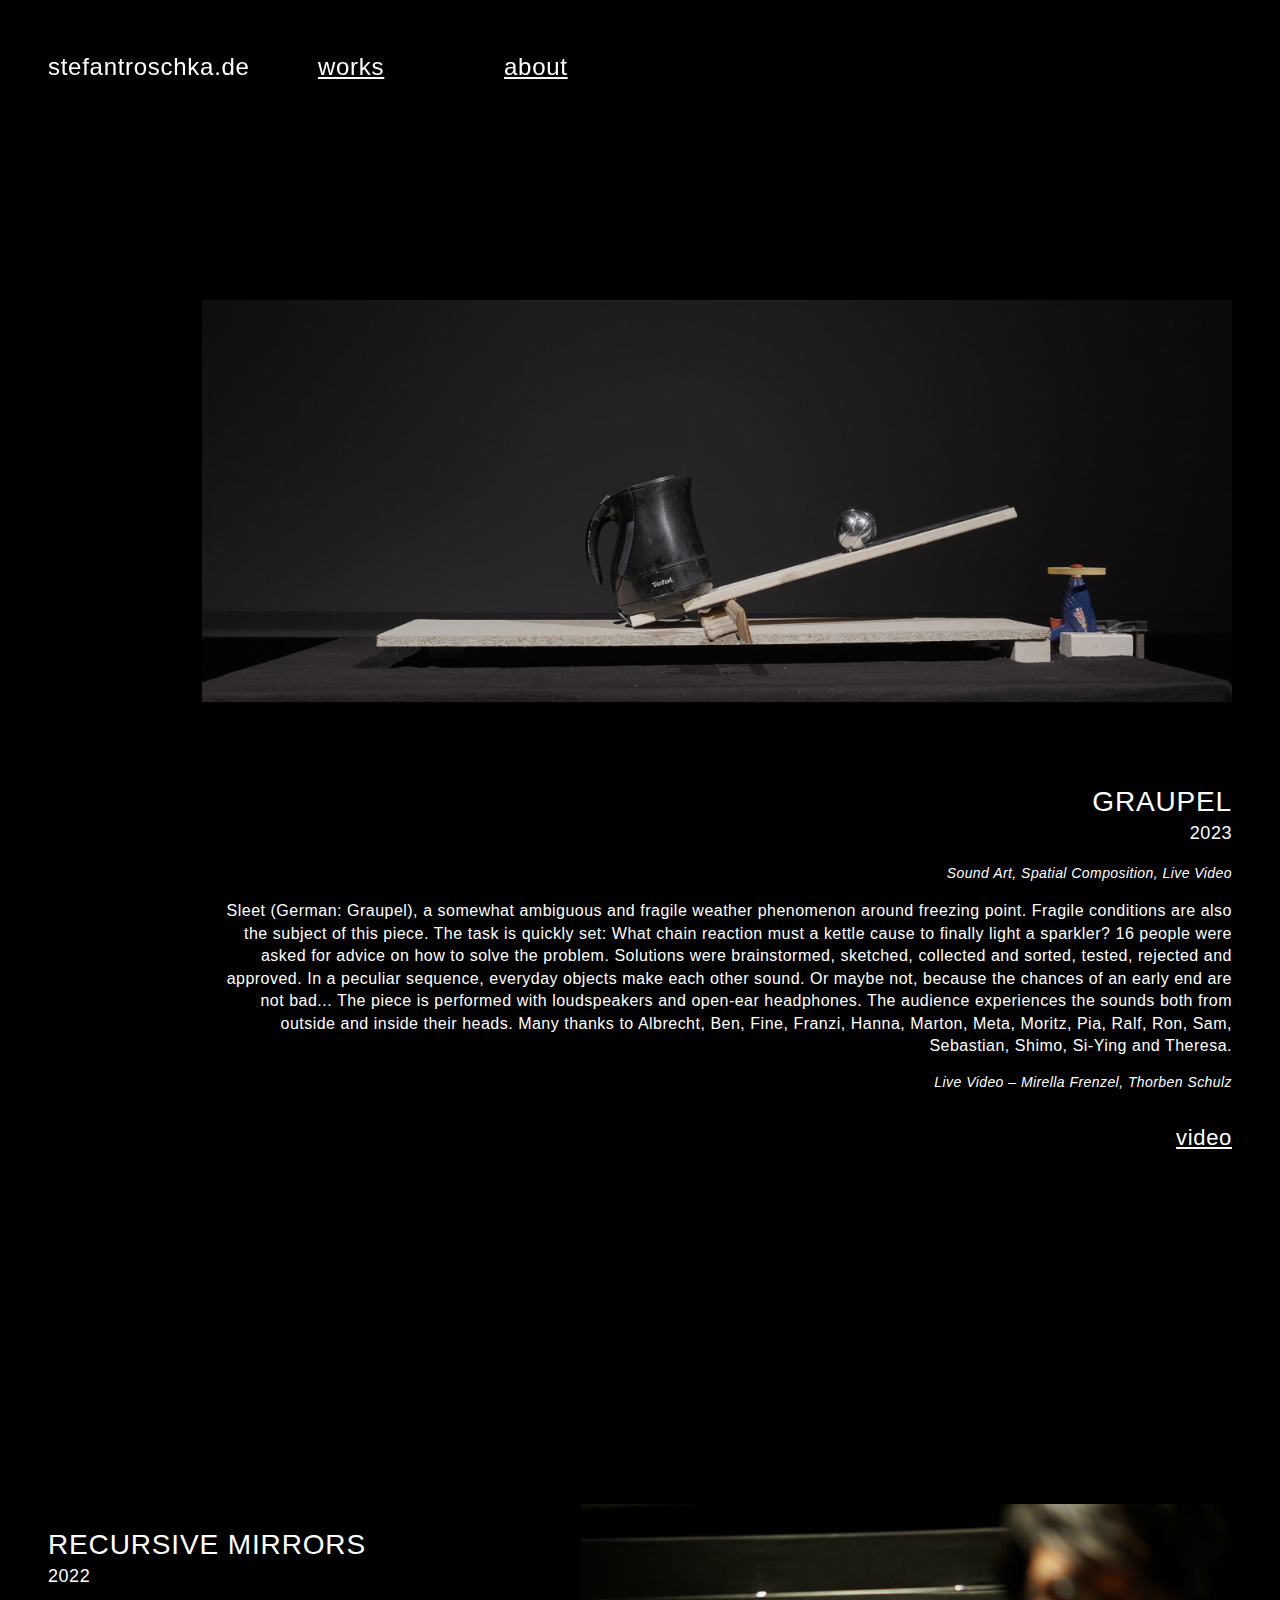
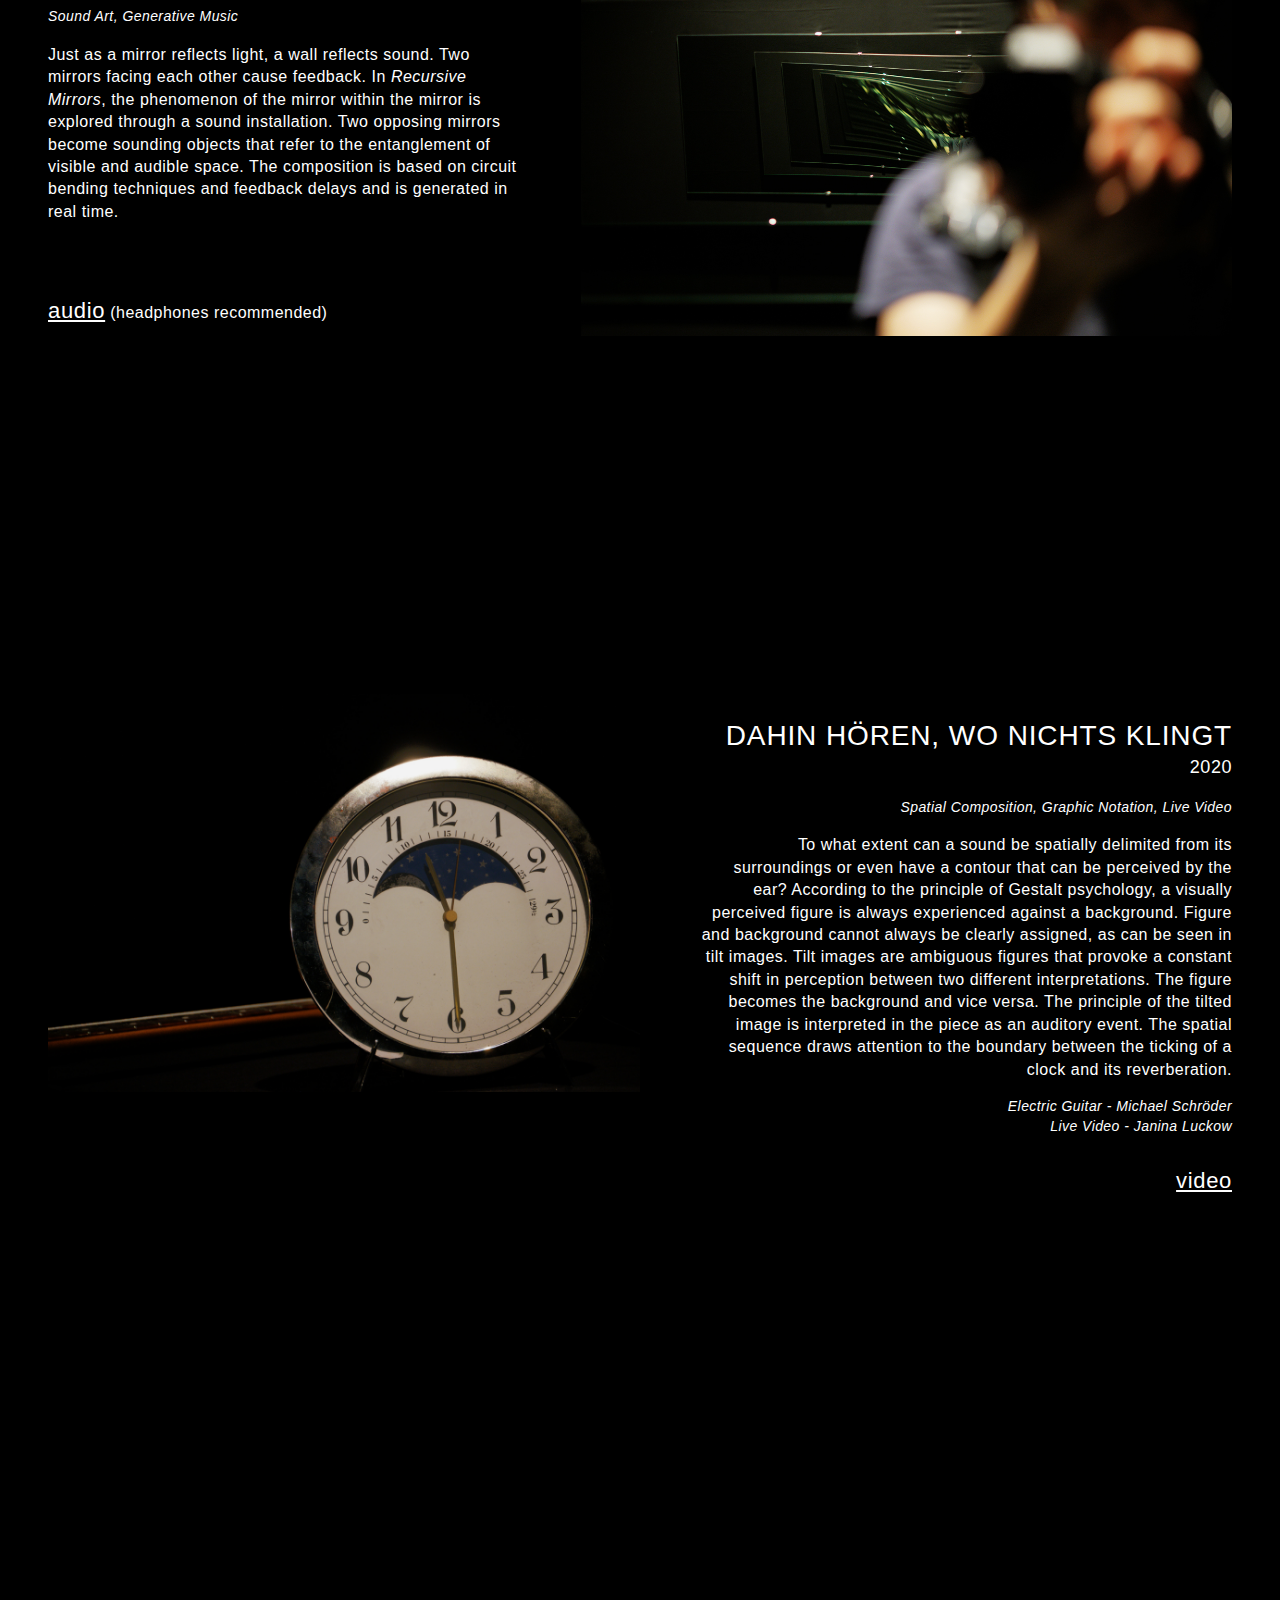
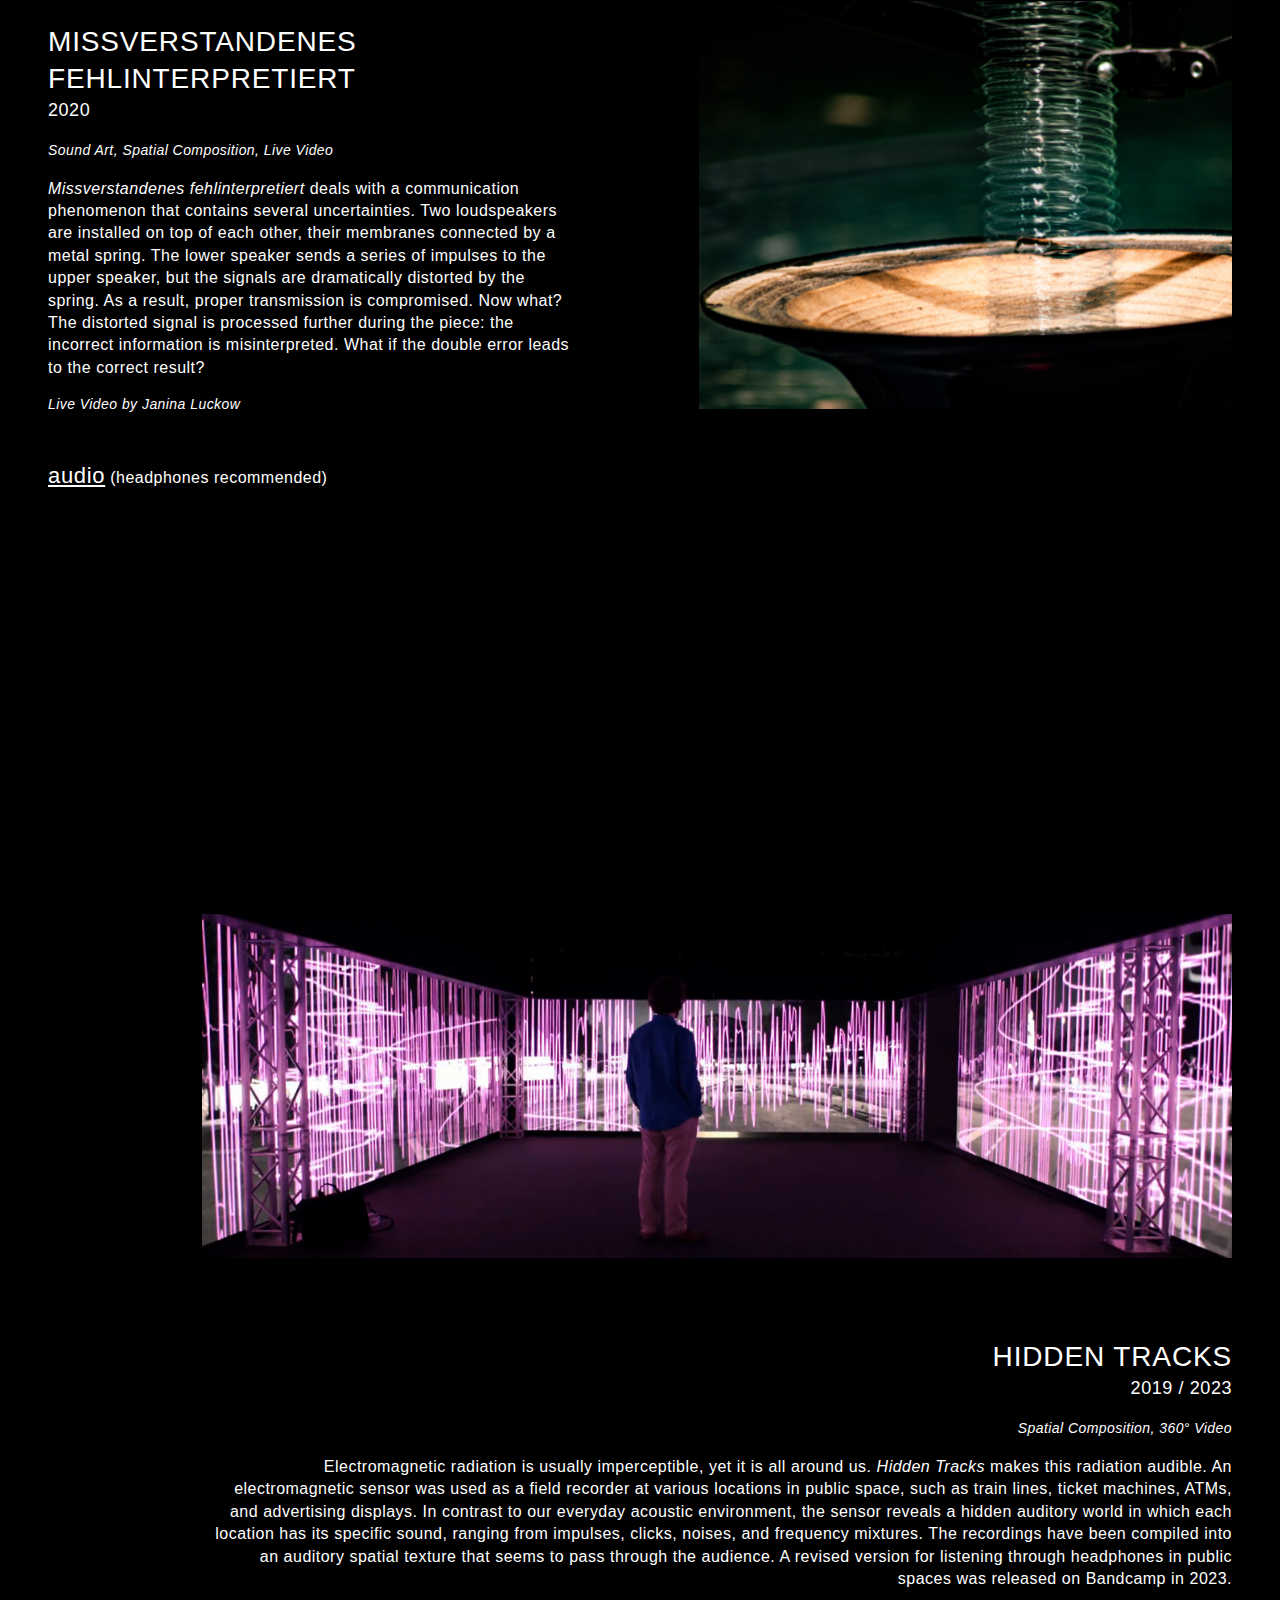
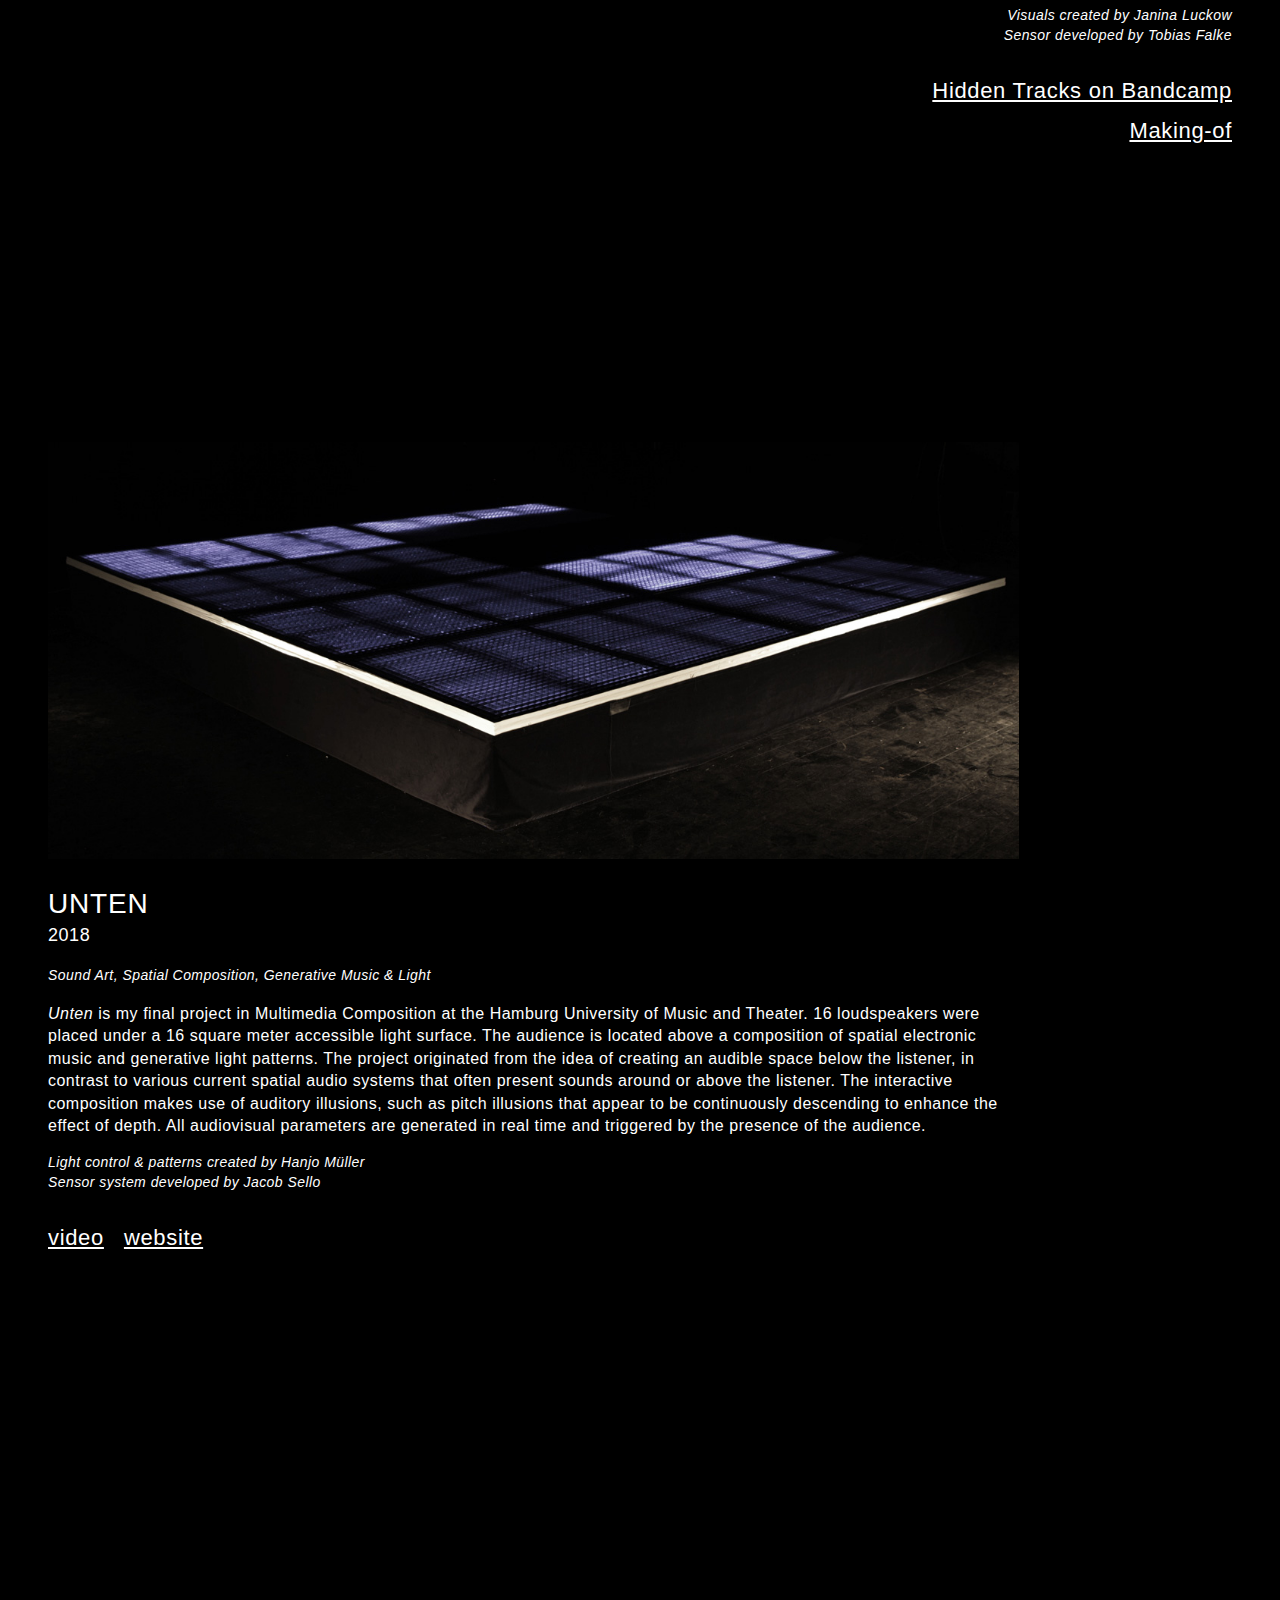
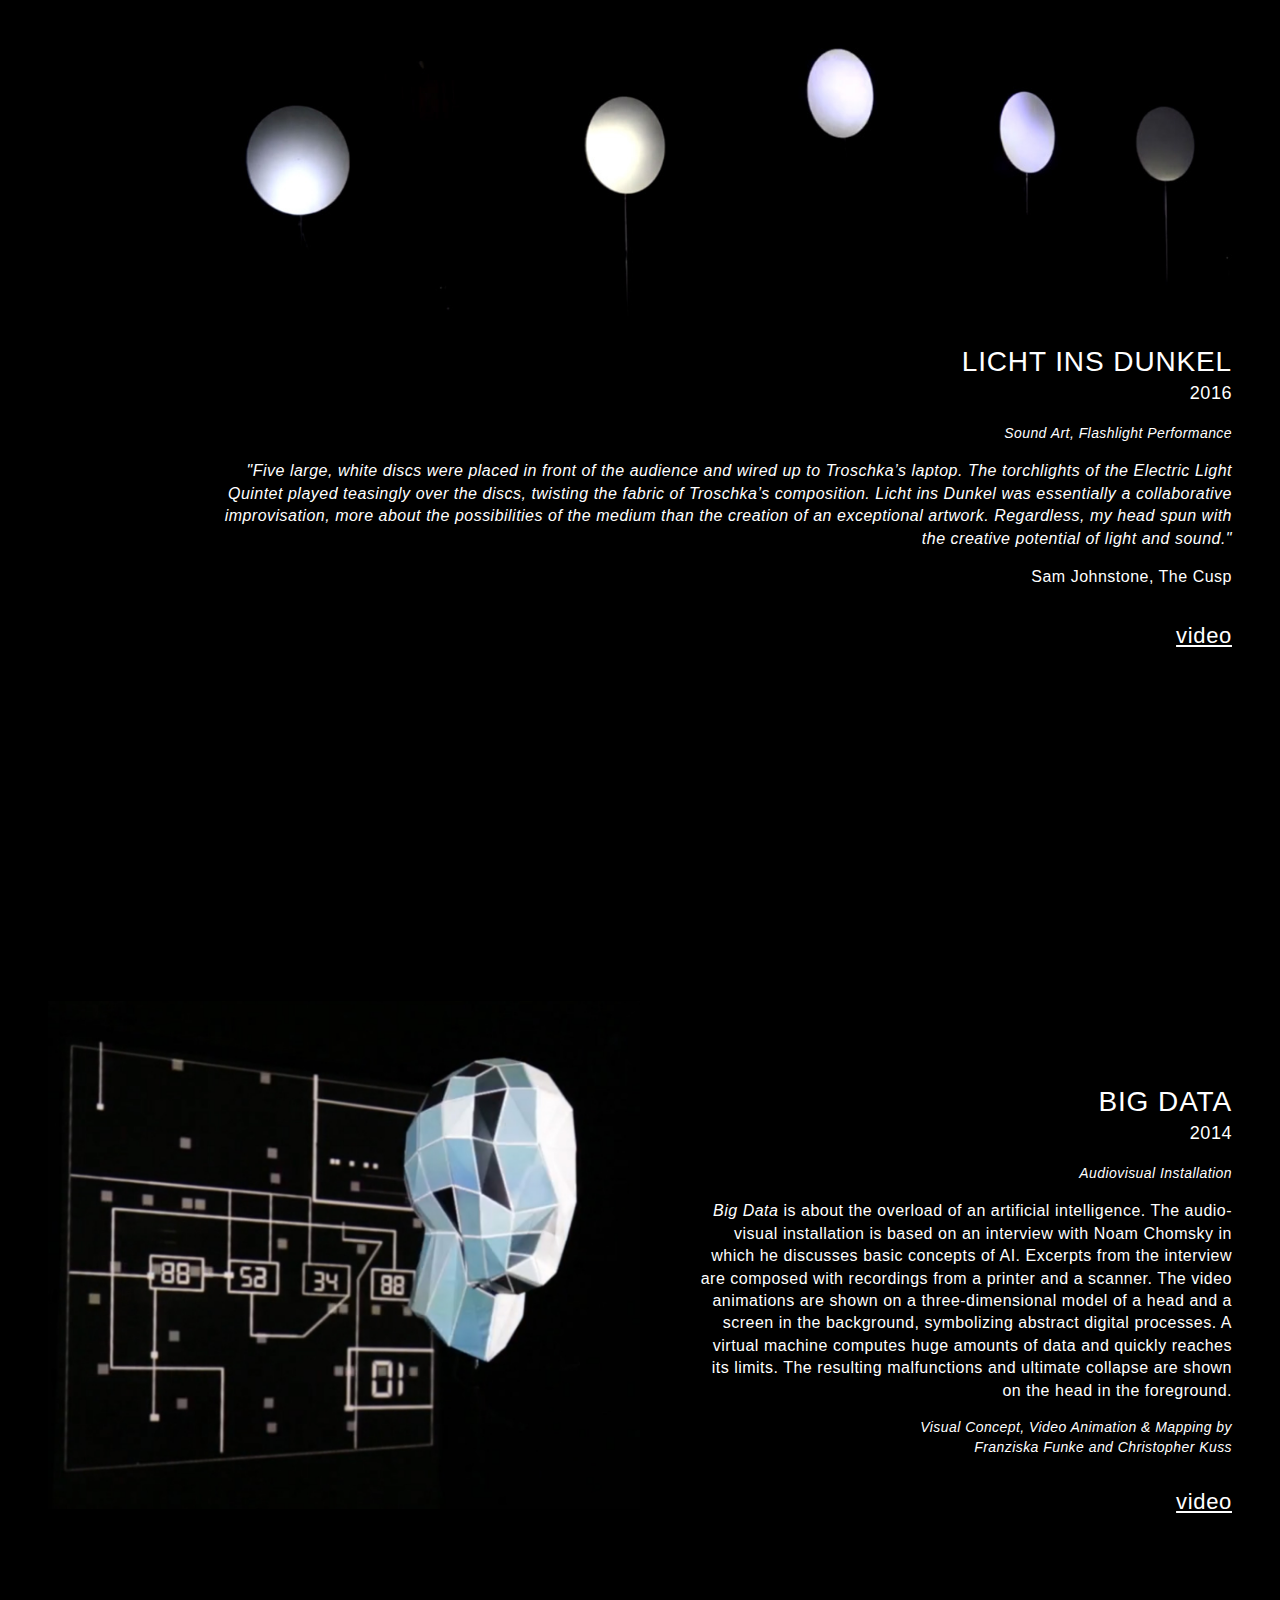
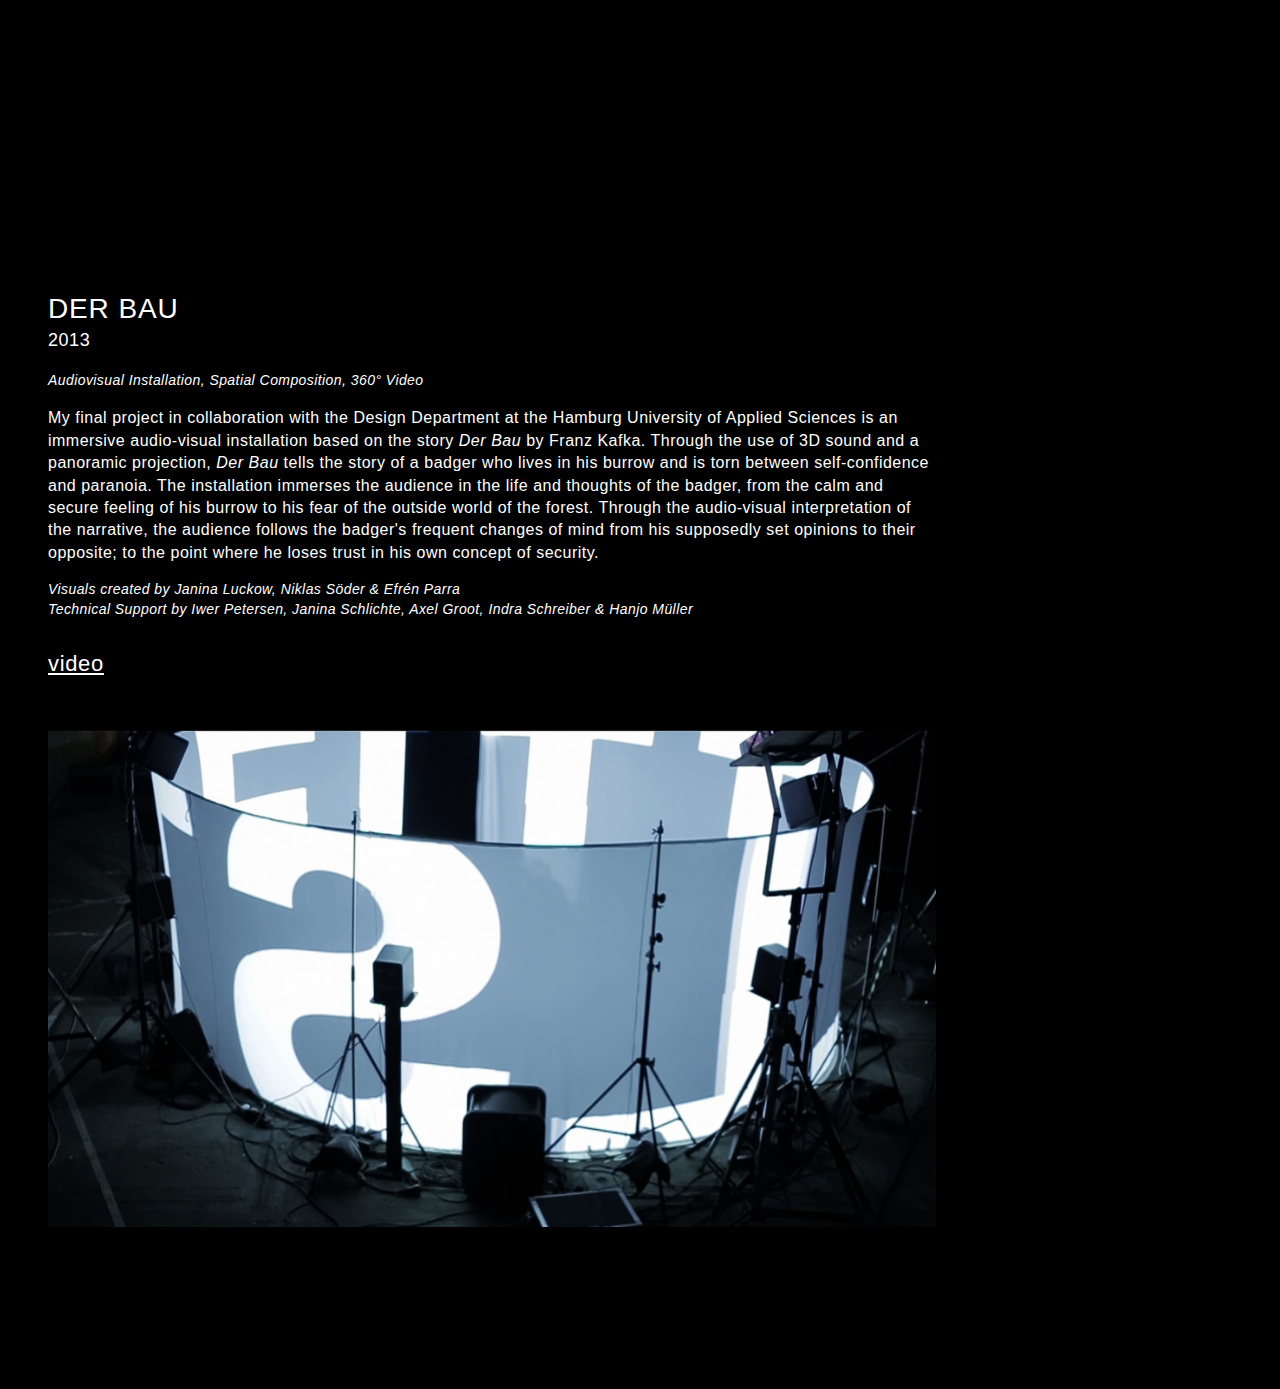
<file: index.html>
<!DOCTYPE HTML>
<html>

<meta name="viewport" content="width=device-width, initial-scale=1.0">

<head>
         <meta charset="UTF-8">
         <title>troschka</title>
         <meta name="stefantroschka" content="Stefan Troschka, Sound Art, Klangkunst, Multimedia Composition">
         <link rel="stylesheet" type="text/css" href="css/style.css" />

<style type="text/css">



</style>


</head>

<body>

<header>

<div id="home"><a href="index.html">stefantroschka.de</a></div>

<div class="navi" id="works">
	<ul>
		<li class="top"><a href="index.html">works</a>
			<ul>
				<li class="sub"><a href="index.html#gr">GRAUPEL</a></li>
				<li class="sub"><a href="index.html#rm">RECURSIVE MIRRORS</a></li>
				<li class="sub"><a href="index.html#vl">DAHIN HÖREN,<br>WO NICHTS KLINGT</a></li>
				<li class="sub"><a href="index.html#mf">MISSVERSTANDENES<br>FEHLINTERPRETIERT</a></li>
				<li class="sub"><a href="index.html#ht">HIDDEN TRACKS</a></li>
				<li class="sub"><a href="index.html#ut">UNTEN</a></li>
				<li class="sub"><a href="index.html#ld">LICHT INS DUNKEL</a></li>
				<li class="sub"><a href="index.html#bd">BIG DATA</a></li>
				<li class="sub"><a href="index.html#db">DER BAU</a></li>
			</ul>
		</li>
	</ul>
</div>

<div class="navi" id="about">
	<ul>
		<li class="top"><a href="about.html">about</a>
			<ul>
				<li class="sub"><a href="about.html#bi">BIO</a></li>
				<li class="sub"><a href="about.html#co">CONTACT</a></li>
			</ul>
		</li>
	</ul>
</div>


<div class="mobile-nav">
		<ul>
			<li id="emoh"><a href="index.html">stefantroschka.de</a></li>
			<li><a href="index.html">works</a></li>
			<li><a href="about.html">about</a></li>
		</ul>
</div>

</header>

<div class="vspace"></div>

<div class="vspace" id="gr"></div>

<div class="container" id="grpl">

	<grid-txt>
		<h2>GRAUPEL</h2>
		<h3>2023</h3>
		<h4>Sound Art, Spatial Composition, Live Video</h4>
		<p>Sleet (German: Graupel), a somewhat ambiguous and fragile weather phenomenon around freezing point. Fragile conditions are also the subject of this piece. The task is quickly set: What chain reaction must a kettle cause to finally light a sparkler? 16 people were asked for advice on how to solve the problem. Solutions were brainstormed, sketched, collected and sorted, tested, rejected and approved. In a peculiar sequence, everyday objects make each other sound. Or maybe not, because the chances of an early end are not bad... The piece is performed with loudspeakers and open-ear headphones. The audience experiences the sounds both from outside and inside their heads. Many thanks to Albrecht, Ben, Fine, Franzi, Hanna, Marton, Meta, Moritz, Pia, Ralf, Ron, Sam, Sebastian, Shimo, Si-Ying and Theresa.</p>
		<p id="credits">Live Video – Mirella Frenzel, Thorben Schulz</p>
	</grid-txt>

	<grid-lnk>
		<a href="#vid6" id="avlink">video</a>
		<a href="#_" class="lightbox" id="vid6">
  			<div class="modal-video"><iframe src="https://player.vimeo.com/video/907834752?color=fffb00&byline=0&portrait=0"frameborder="0" allowfullscreen=""></iframe></div>
		</a>
	</grid-lnk>

	<grid-spc></grid-spc>

	<grid-img>
		<picture>
			<source srcset="graphics/grpl-720x405.jpg" media="(max-width: 720px)">
			<source srcset="graphics/grpl-1280x500.jpg" media="(max-width: 1280px)">
			<img src="graphics/grpl-1280x500.jpg" alt="kettle and boule ball on a seesaw">
		</picture>
	</grid-img>
	
</div>

<div class="vspace"></div>

<div class="vspace" id="rm"></div>

<div class="vspace-2"></div>

<div class="container" id="remi">

	<grid-txt>
		<h2>RECURSIVE MIRRORS</h2>
		<h3>2022</h3>
		<h4>Sound Art, Generative Music</h4>
		<p>Just as a mirror reflects light, a wall reflects sound. Two mirrors facing each other cause feedback. In <span id="quote">Recursive Mirrors</span>, the phenomenon of the mirror within the mirror is explored through a sound installation. Two opposing mirrors become sounding objects that refer to the entanglement of visible and audible space. The composition is based on circuit bending techniques and feedback delays and is generated in real time.</p>
	</grid-txt>


	<grid-lnk>
		<p><a href="#aud3" id="avlink">audio</a> (headphones recommended)</p>
		<a href="#_" class="lightbox" id="aud3">
  			<div class="modal-audio"><iframe scrolling="no" src="https://w.soundcloud.com/player/?url=https%3A//api.soundcloud.com/tracks/1733540832%3Fsecret_token%3Ds-KrFZa&amp;color=000&amp;inverse=true&amp;auto_play=false&amp;show_user=true&amp;visual=false"></iframe></div>
		</a>
	</grid-lnk>

	<grid-spc></grid-spc>

	<grid-img>
		<picture>
			<source srcset="graphics/remi-720x478.jpg" media="(max-width: 720px)">
			<source srcset="graphics/remi-1280x850.jpg" media="(max-width: 1280px)">
			<img src="graphics/remi-1280x850.jpg" alt="two mirrors facing each other">
		</picture>
	</grid-img>
	
</div>
	
<div class="vspace"></div>

<div class="vspace" id="vl"></div>

<div class="container" id="vllt">

	<grid-txt>
		<h2>DAHIN HÖREN, WO NICHTS KLINGT</h2>
		<h3>2020</h3>
		<h4>Spatial Composition, Graphic Notation, Live Video</h4>
		<p>To what extent can a sound be spatially delimited from its surroundings or even have a contour that can be perceived by the ear? According to the principle of Gestalt psychology, a visually perceived figure is always experienced against a background. Figure and background cannot always be clearly assigned, as can be seen in tilt images. Tilt images are ambiguous figures that provoke a constant shift in perception between two different interpretations. The figure becomes the background and vice versa. The principle of the tilted image is interpreted in the piece as an auditory event. The spatial sequence draws attention to the boundary between the ticking of a clock and its reverberation.</p>
		<p id="credits">Electric Guitar - Michael Schröder<br>Live Video - Janina Luckow</p>
	</grid-txt>

	<grid-lnk>
		<a href="#vid5" id="avlink">video</a>
		<a href="#_" class="lightbox" id="vid5">
  			<div class="modal-video"><iframe src="https://player.vimeo.com/video/501759845?color=fffb00&byline=0&portrait=0"frameborder="0" allowfullscreen=""></iframe></div>
		</a>
	</grid-lnk>

	<grid-spc></grid-spc>

	<grid-img>
		<picture>
			<source srcset="graphics/vllt-720x484.jpg" media="(max-width: 720px)">
			<source srcset="graphics/vllt-1280x860.jpg" media="(max-width: 1280px)">
			<img src="graphics/vllt-1280x860.jpg" alt="clock and guitar on stage">
		</picture>
	</grid-img>
	
</div>


<div class="vspace"></div>

<div class="vspace" id="mf"></div>

<div class="vspace-2"></div>

<div class="container" id="miss">

	<grid-txt>
		<h2>MISSVERSTANDENES FEHLINTERPRETIERT</h2>
		<h3>2020</h3>
		<h4>Sound Art, Spatial Composition, Live Video</h4>
		<p><span id="quote">Missverstandenes fehlinterpretiert</span> deals with a communication phenomenon that contains several uncertainties. Two loudspeakers are installed on top of each other, their membranes connected by a metal spring. The lower speaker sends a series of impulses to the upper speaker, but the signals are dramatically distorted by the spring. As a result, proper transmission is compromised. Now what? The distorted signal is processed further during the piece: the incorrect information is misinterpreted. What if the double error leads to the correct result?</p>
		<p id="credits">Live Video by Janina Luckow</p>
	</grid-txt>


	<grid-lnk>
		<p><a href="#aud2" id="avlink">audio</a> (headphones recommended)</p>
		<a href="#_" class="lightbox" id="aud2">
  			<div class="modal-audio"><iframe scrolling="no" src="https://w.soundcloud.com/player/?url=https%3A//api.soundcloud.com/tracks/794681437%3Fsecret_token%3Ds-KrFZa&amp;color=000&amp;inverse=true&amp;auto_play=false&amp;show_user=true&amp;visual=false"></iframe></div>
		</a>
	</grid-lnk>

	<grid-spc></grid-spc>

	<grid-img>
		<picture>
			<source srcset="graphics/miss-720x480.jpg" media="(max-width: 720px)">
			<source srcset="graphics/miss-1280x980.jpg" media="(max-width: 1280px)">
			<img src="graphics/miss-1280x980.jpg" alt="speaker with spring">
		</picture>
	</grid-img>
	
</div>


<div class="vspace"></div>

<div class="vspace" id="ht"></div>

<div class="vspace-2"></div>

<div class="container" id="hidd">

	<grid-txt>
		<h2>HIDDEN TRACKS</h2>
		<h3>2019 / 2023</h3>
		<h4>Spatial Composition, 360&deg; Video</h4>
		<p>Electromagnetic radiation is usually imperceptible, yet it is all around us. <span id="quote">Hidden Tracks</span> makes this radiation audible. An electromagnetic sensor was used as a field recorder at various locations in public space, such as train lines, ticket machines, ATMs, and advertising displays. In contrast to our everyday acoustic environment, the sensor reveals a hidden auditory world in which each location has its specific sound, ranging from impulses, clicks, noises, and frequency mixtures. The recordings have been compiled into an auditory spatial texture that seems to pass through the audience. A revised version for listening through headphones in public spaces was released on Bandcamp in 2023.</p>
		<p id="credits">Visuals created by Janina Luckow<br>Sensor developed by Tobias Falke</p>
	</grid-txt>

	<grid-lnk>
		<a href="https://scattre.bandcamp.com/album/hidden-tracks" target="blank" id="avlink">Hidden Tracks on Bandcamp</a>
		<br><br>
		<a href="#vid7" id="avlink">Making-of</a>
		<a href="#_" class="lightbox" id="vid7">
  			<div class="modal-video"><iframe src="https://player.vimeo.com/video/768902614?color=fffb00&byline=0&portrait=0"frameborder="0" allowfullscreen=""></iframe></div>
		</a>
	</grid-lnk>

	<grid-spc></grid-spc>

	<grid-img>
		<picture>
			<source srcset="graphics/hidd-720x240.jpg" media="(max-width: 720px)">
			<source srcset="graphics/hidd-1280x427.jpg" media="(max-width: 1280px)">
			<img src="graphics/hidd-1280x427.jpg" alt="person surrounded by videowalls">
		</picture>
	</grid-img>
	

</div>

<div class="vspace"></div>

<div class="vspace" id="ut"></div>

<div class="container" id="untn">

	<grid-txt>
		<h2>UNTEN</h2>
		<h3>2018</h3>
		<h4>Sound Art, Spatial Composition, Generative Music  &amp; Light</h4>
		<p><span id="quote">Unten</span> is my final project in Multimedia Composition at the Hamburg University of Music and Theater. 16 loudspeakers were placed under a 16 square meter accessible light surface. The audience is located above a composition of spatial electronic music and generative light patterns. The project originated from the idea of creating an audible space below the listener, in contrast to various current spatial audio systems that often present sounds around or above the listener. The interactive composition makes use of auditory illusions, such as pitch illusions that appear to be continuously descending to enhance the effect of depth. All audiovisual parameters are generated in real time and triggered by the presence of the audience.</p>
		<p id="credits">Light control &amp; patterns created by Hanjo Müller<br>Sensor system developed by Jacob Sello</p>
	</grid-txt>

	<grid-lnk>
		<a href="#vid4" id="avlink">video</a>
		<a href="#_" class="lightbox" id="vid4">
  			<div class="modal-video"><iframe src="https://player.vimeo.com/video/272771119?color=fffb00&byline=0&portrait=0"frameborder="0" allowfullscreen=""></iframe></div>
		</a> &nbsp;&nbsp;&nbsp;
		<a href="https://unten.github.io" target="blank" id="avlink">website</a>
	</grid-lnk>

	<grid-spc></grid-spc>

	<grid-img>
		<picture>
			<source srcset="graphics/untn-720x360.jpg" media="(max-width: 720px)">
			<source srcset="graphics/untn-1280x550.jpg" media="(max-width: 1280px)">
			<img src="graphics/untn-1280x550.jpg" alt="floor with led patterns">
		</picture>
	</grid-img>
	
</div>


<div class="vspace"></div>

<div class="vspace" id="ld"></div>

<div class="container" id="licht">

	<grid-txt>
		<h2>LICHT INS DUNKEL</h2>
		<h3>2016</h3>
		<h4>Sound Art, Flashlight Performance</h4>
		<p id="quote">"Five large, white discs were placed in front of the audience and wired up to Troschka’s laptop. The torchlights of the Electric Light Quintet played teasingly over the discs, twisting the fabric of Troschka’s composition. Licht ins Dunkel was essentially a collaborative improvisation, more about the possibilities of the medium than the creation of an exceptional artwork. Regardless, my head spun with the creative potential of light and sound."</p><p>Sam Johnstone, The Cusp</p>
	</grid-txt>

	<grid-lnk>	
	<a href="#vid3" id="avlink">video</a>
	<a href="#_" class="lightbox" id="vid3">
  		<div class="modal-video"><iframe src="https://player.vimeo.com/video/157288994?color=fffb00&byline=0&portrait=0"frameborder="0" allowfullscreen=""></iframe></div>
	</a>
	</grid-lnk>

	<grid-spc></grid-spc>

	<grid-img>
		<picture>
			<source srcset="graphics/licht-720x320.jpg" media="(max-width: 720px)">
			<source srcset="graphics/licht-1280x390.jpg" media="(max-width: 1280px)">
			<img src="graphics/licht-1280x390.jpg" alt="5 white discs in darkness">
		</picture>
	</grid-img>
	
</div>


<div class="vspace"></div>

<div class="vspace" id="bd"></div>

<div class="container" id="bigd">

	<grid-txt>
		<h2>BIG DATA</h2>
		<h3>2014</h3>
		<h4>Audiovisual Installation</h4>
		<p><span id="quote">Big Data</span> is about the overload of an artificial intelligence. The audio-visual installation is based on an interview with Noam Chomsky in which he discusses basic concepts of AI. Excerpts from the interview are composed with recordings from a printer and a scanner. The video animations are shown on a three-dimensional model of a head and a screen in the background, symbolizing abstract digital processes. A virtual machine computes huge amounts of data and quickly reaches its limits. The resulting malfunctions and ultimate collapse are shown on the head in the foreground.</p>
		<p id="credits">Visual Concept, Video Animation &amp; Mapping by<br>Franziska Funke and Christopher Kuss</p>
	</grid-txt>

	<grid-lnk>
		<a href="#vid2" id="avlink">video</a>
		<a href="#_" class="lightbox" id="vid2">
  			<div class="modal-video"><iframe src="https://player.vimeo.com/video/116052793?color=fffb00&byline=0&portrait=0"frameborder="0" allowfullscreen=""></iframe></div>
		</a>		
	</grid-lnk>

	<grid-spc></grid-spc>

	<grid-img>
		<picture>
			<source srcset="graphics/bigd-720x590.jpg" media="(max-width: 720px)">
			<source srcset="graphics/bigd-1280x1100.jpg" media="(max-width: 1280px)">
			<img src="graphics/bigd-1280x1100.jpg" alt="projected head in front of a screen">
		</picture>
	</grid-img>
	
</div>

<div class="vspace"></div>

<div class="vspace" id="db"></div>

<div class="container" id="dbau">

	<grid-txt>
		<h2>DER BAU</h2>
		<h3>2013</h3>
		<h4>Audiovisual Installation, Spatial Composition, 360&deg; Video</h4>
		<p>My final project in collaboration with the Design Department at the Hamburg University of Applied Sciences is an immersive audio-visual installation based on the story <span id="quote">Der Bau</span> by Franz Kafka. Through the use of 3D sound and a panoramic projection, <span id="quote">Der Bau</span> tells the story of a badger who lives in his burrow and is torn between self-confidence and paranoia. The installation immerses the audience in the life and thoughts of the badger, from the calm and secure feeling of his burrow to his fear of the outside world of the forest. Through the audio-visual interpretation of the narrative, the audience follows the badger's frequent changes of mind from his supposedly set opinions to their opposite; to the point where he loses trust in his own concept of security.</p>
		<p id="credits">Visuals created by Janina Luckow, Niklas Söder &amp; Efrén Parra<br>Technical Support by Iwer Petersen, Janina Schlichte, Axel Groot, Indra Schreiber &amp; Hanjo Müller</p>
	</grid-txt>

	<grid-lnk>
		<a href="#vid1" id="avlink">video</a>
		<a href="#_" class="lightbox" id="vid1">
  			<div class="modal-video"><iframe src="https://player.vimeo.com/video/83485528?color=fffb00&byline=0&portrait=0" frameborder="0" allowfullscreen=""></iframe></div>
		</a>
	</grid-lnk>

	<grid-spc></grid-spc>

	<grid-img>
		<picture>
			<source srcset="graphics/dbau-720x400.jpg" media="(max-width: 720px)">
			<source srcset="graphics/dbau-1280x574.jpg" media="(max-width: 1280px)">
			<img src="graphics/dbau-1280x574.jpg" alt="panoramic projection with spatial audio system">
		</picture>
	</grid-img>
	
</div>

<div class="vspace"></div>


</body>

</html>
</file>
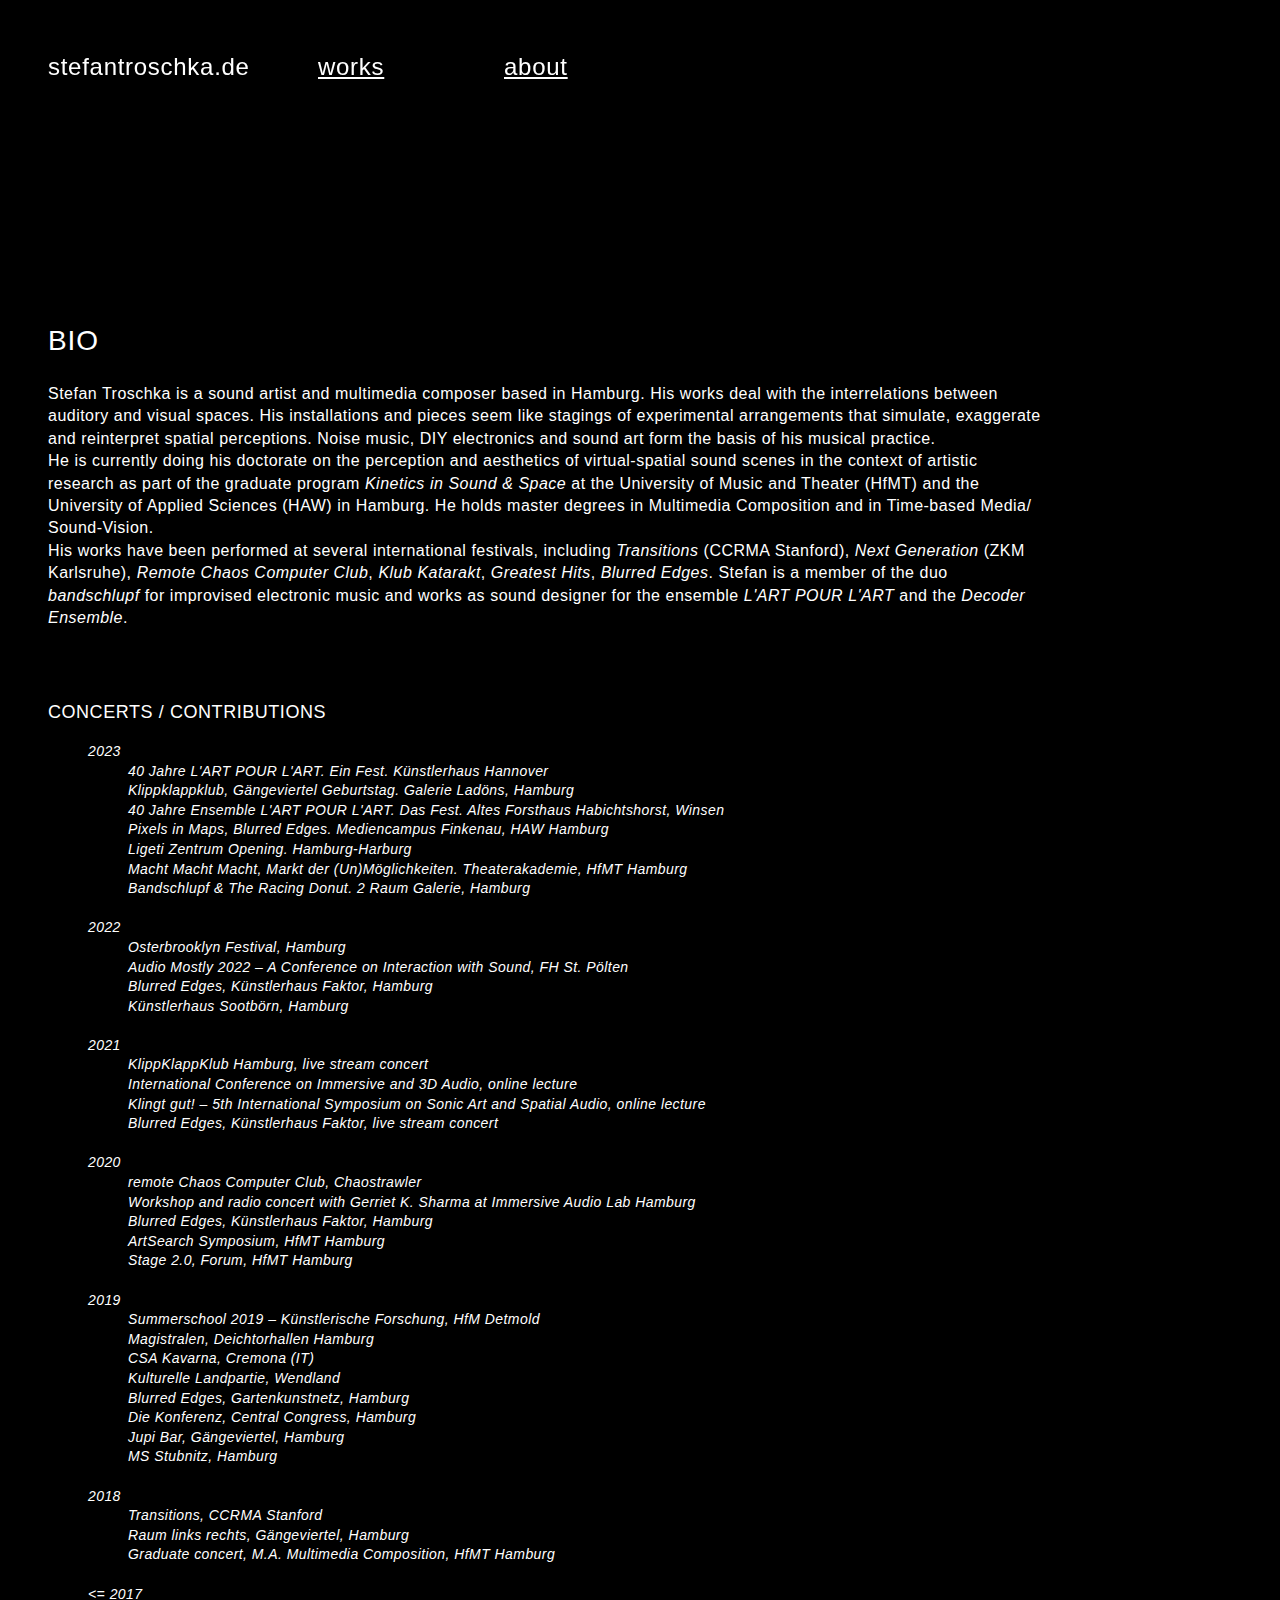
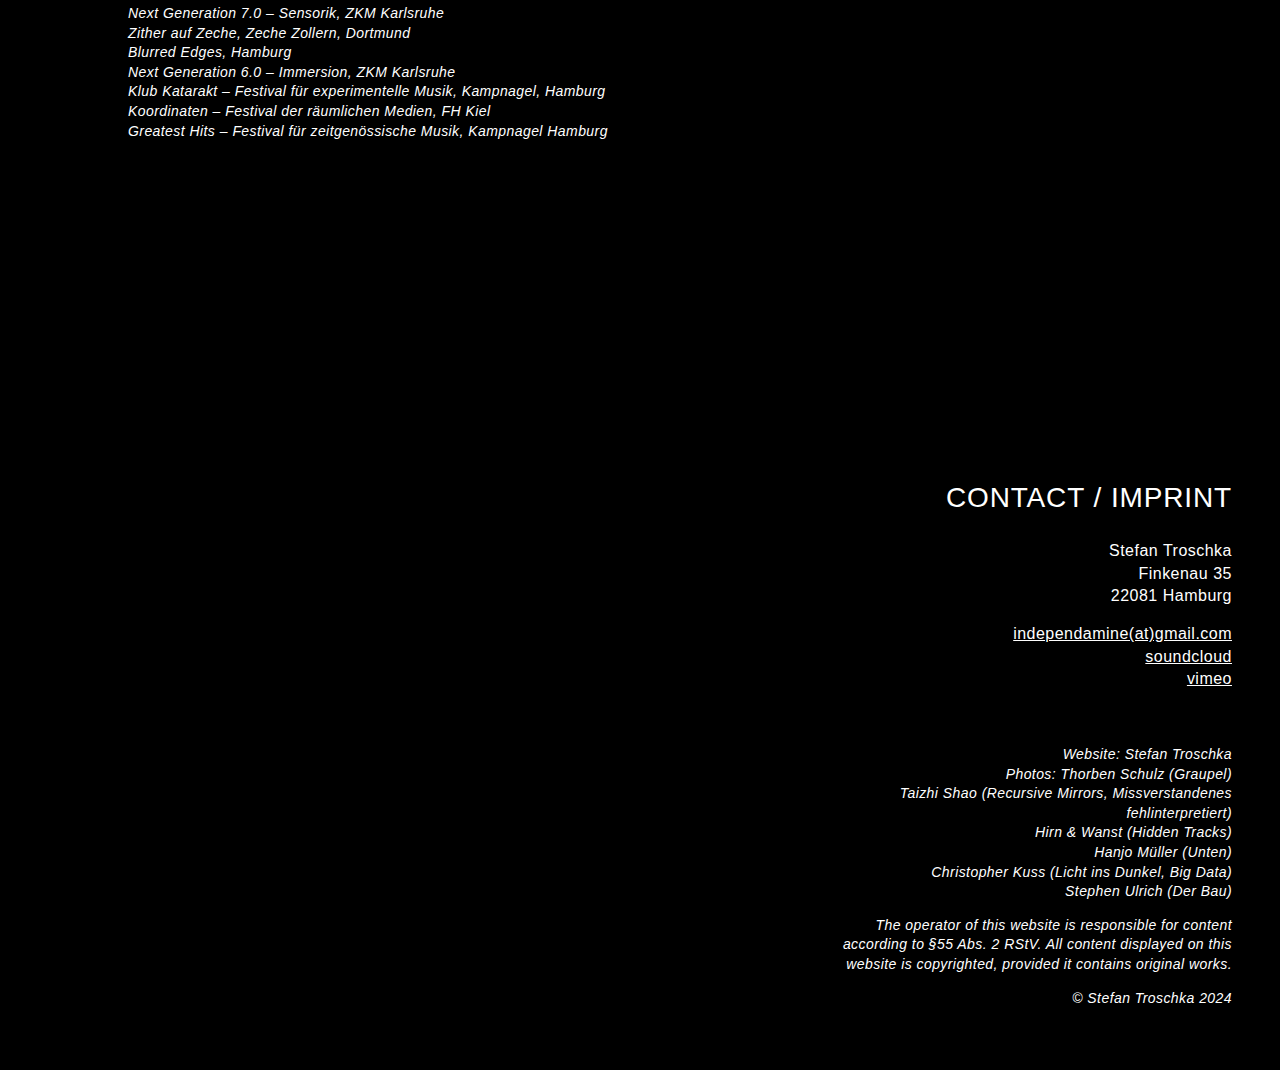
<file: about.html>
<!DOCTYPE HTML>
<html>

<meta name="viewport" content="width=device-width, initial-scale=1.0">

<head>
         <meta charset="UTF-8">
         <title>troschka</title>
         <meta name="stefantroschka" content="Stefan Troschka, Sound Art, Klangkunst, Multimedia Composition">
         <link rel="stylesheet" type="text/css" href="css/style.css" />

</head>

<body>

<header>

<div id="home"><a href="index.html">stefantroschka.de</a></div>

<div class="navi" id="works">
	<ul>
		<li class="top"><a href="index.html">works</a>
			<ul>
				<li class="sub"><a href="index.html#gr">GRAUPEL</a></li>
				<li class="sub"><a href="index.html#rm">RECURSIVE MIRRORS</a></li>
				<li class="sub"><a href="index.html#vl">DAHIN HÖREN,<br>WO NICHTS KLINGT</a></li>
				<li class="sub"><a href="index.html#mf">MISSVERSTANDENES<br>FEHLINTERPRETIERT</a></li>
				<li class="sub"><a href="index.html#ht">HIDDEN TRACKS</a></li>
				<li class="sub"><a href="index.html#ut">UNTEN</a></li>
				<li class="sub"><a href="index.html#ld">LICHT INS DUNKEL</a></li>
				<li class="sub"><a href="index.html#bd">BIG DATA</a></li>
				<li class="sub"><a href="index.html#db">DER BAU</a></li>
			</ul>
		</li>
	</ul>
</div>

<div class="navi" id="about">
	<ul>
		<li class="top"><a href="about.html">about</a>
			<ul>
				<li class="sub"><a href="about.html#bi">BIO</a></li>
				<li class="sub"><a href="about.html#co">CONTACT</a></li>
			</ul>
		</li>
	</ul>
</div>


<div class="mobile-nav">
		<ul>
			<li id="emoh"><a href="index.html">stefantroschka.de</a></li>
			<li><a href="index.html">works</a></li>
			<li><a href="about.html">about</a></li>
		</ul>
</div>

</header>


<div class="vspace"></div>

<div class="vspace" id="bi"></div>

<div class="container" id="bio">

	<grid-txt>
		<h2>BIO</h2>
		<p>Stefan Troschka is a sound artist and multimedia composer based in Hamburg. His works deal with the interrelations between auditory and visual spaces. His installations and pieces seem like stagings of experimental arrangements that simulate, exaggerate and reinterpret spatial perceptions. Noise music, DIY electronics and sound art form the basis of his musical practice.<br>He is currently doing his doctorate on the perception and aesthetics of virtual-spatial sound scenes in the context of artistic research as part of the graduate program <i>Kinetics in Sound &amp; Space</i> at the University of Music and Theater (HfMT) and the University of Applied Sciences (HAW) in Hamburg. He holds master degrees in Multimedia Composition and in Time-based Media/ Sound-Vision.<br>His works have been performed at several international festivals, including <i>Transitions</i> (CCRMA Stanford), <i>Next Generation</i> (ZKM Karlsruhe), <i>Remote Chaos Computer Club</i>, <i>Klub Katarakt</i>, <i>Greatest Hits</i>, <i>Blurred Edges</i>. Stefan is a member of the duo <i>bandschlupf</i> for improvised electronic music and works as sound designer for the ensemble <i>L'ART POUR L'ART</i> and the <i>Decoder Ensemble</i>. </p>
		
		<p>&nbsp;</p>
		<p>&nbsp;</p>
		
		<h3>CONCERTS / CONTRIBUTIONS</h3>

		<div class="events">
			<ul>
				<li>2023</li>
					<ul>
						<li>40 Jahre L'ART POUR L'ART. Ein Fest. Künstlerhaus Hannover</li>
						<li>Klippklappklub, Gängeviertel Geburtstag. Galerie Ladöns, Hamburg</li>
						<li>40 Jahre Ensemble L'ART POUR L'ART. Das Fest. Altes Forsthaus Habichtshorst, Winsen</li>
						<li>Pixels in Maps, Blurred Edges. Mediencampus Finkenau, HAW Hamburg</li>
						<li>Ligeti Zentrum Opening. Hamburg-Harburg</li>
						<li>Macht Macht Macht, Markt der (Un)Möglichkeiten. Theaterakademie, HfMT Hamburg</li>
						<li>Bandschlupf & The Racing Donut. 2 Raum Galerie, Hamburg</li>
						<li>&nbsp;</li>
					</ul>
				<li>2022</li>
					<ul>
						<li>Osterbrooklyn Festival, Hamburg</li>
						<li>Audio Mostly 2022 – A Conference on Interaction with Sound, FH St. Pölten</li>
						<li>Blurred Edges, Künstlerhaus Faktor, Hamburg</li>
						<li>Künstlerhaus Sootbörn, Hamburg</li>
						<li>&nbsp;</li>
					</ul>
				<li>2021</li>
					<ul>
						<li>KlippKlappKlub Hamburg, live stream concert</li>
						<li>International Conference on Immersive and 3D Audio, online lecture</li>
						<li>Klingt gut! – 5th International Symposium on Sonic Art and Spatial Audio, online lecture</li>
						<li>Blurred Edges, Künstlerhaus Faktor, live stream concert</li>
						<li>&nbsp;</li>
					</ul>
				<li>2020</li>
					<ul>
						<li>remote Chaos Computer Club, Chaostrawler</li>
						<li>Workshop and radio concert with Gerriet K. Sharma at Immersive Audio Lab Hamburg </li>
						<li>Blurred Edges, Künstlerhaus Faktor, Hamburg</li>
						<li>ArtSearch Symposium, HfMT Hamburg</li>
						<li>Stage 2.0, Forum, HfMT Hamburg</li>
						<li>&nbsp;</li>
					</ul>
				<li>2019</li>
					<ul>
						<li>Summerschool 2019 – Künstlerische Forschung, HfM Detmold</li>
						<li>Magistralen, Deichtorhallen Hamburg</li>
						<li>CSA Kavarna, Cremona (IT)</li>
						<li>Kulturelle Landpartie, Wendland</li>
						<li>Blurred Edges, Gartenkunstnetz, Hamburg</li>
						<li>Die Konferenz, Central Congress, Hamburg</li>
						<li>Jupi Bar, Gängeviertel, Hamburg</li>
						<li>MS Stubnitz, Hamburg</li>
						<li>&nbsp;</li>
					</ul>
				<li>2018</li>
					<ul>
						<li>Transitions, CCRMA Stanford</li>
						<li>Raum links rechts, Gängeviertel, Hamburg</li>
						<li>Graduate concert, M.A. Multimedia Composition, HfMT Hamburg</li>
						<li>&nbsp;</li>
					</ul>
				<li><= 2017</li>
					<ul>
						<li>Next Generation 7.0 – Sensorik, ZKM Karlsruhe</li>
						<li>Zither auf Zeche, Zeche Zollern, Dortmund</li>
						<li>Blurred Edges, Hamburg</li>
						<li>Next Generation 6.0 – Immersion, ZKM Karlsruhe</li>
						<li>Klub Katarakt – Festival für experimentelle Musik, Kampnagel, Hamburg</li>
						<li>Koordinaten – Festival der räumlichen Medien, FH Kiel</li>
						<li>Greatest Hits – Festival für zeitgenössische Musik, Kampnagel Hamburg</li>
					</ul>
			</ul>

		</div>
	</grid-txt>
	
</div>


<div class="vspace"></div>

<div class="vspace" id="co"></div>

<div class="container" id="contact">

	<grid-txt>
		<h2>CONTACT / IMPRINT</h2>
		<p>Stefan Troschka<br>Finkenau 35<br>22081 Hamburg</p>
		<p><a href="mailto:independamine@gmail.com">independamine(at)gmail.com</a><br>
		<a href="https://soundcloud.com/scattre/tracks" target="blank">soundcloud</a><br>
		<a href="https://vimeo.com/scattre" target="blank">vimeo</a>
		</p>

		<p>&nbsp;</p>

		<p id="credits">Website: Stefan Troschka<br>
		Photos: Thorben Schulz (Graupel)<br>Taizhi Shao (Recursive Mirrors, Missverstandenes fehlinterpretiert)<br>Hirn & Wanst (Hidden Tracks)<br>Hanjo Müller (Unten)<br>Christopher Kuss (Licht ins Dunkel, Big Data)<br>Stephen Ulrich (Der Bau)</p>
		<p id="credits">The operator of this website is responsible for content according to §55 Abs. 2 RStV. All content displayed on this website is copyrighted, provided it contains original works.</p>
		<p id="credits">&copy; Stefan Troschka 2024</p>
	</grid-txt>
	
</div>


</body>

</html>
</file>
<file: css/style.css>
body {
	background-color: #000000;
}


* {
	box-sizing: border-box;
}


h2 {
	font-family: helvetica, sans-serif;
	font-size: 28px;
	font-weight: lighter;
    color: #ffffff;
    line-height: 1.3em;
    word-spacing: 0.01em;
    letter-spacing: 0.03em;
}

h3 {
	font-family: helvetica, sans-serif;
	font-size: 18px;
	font-weight: lighter;
    color: #ffffff;
    line-height: 1.3em;
    word-spacing: 0.01em;
    letter-spacing: 0.03em;
    margin-top: -1.2em;
}

h4 {
	font-family: helvetica, sans-serif;
	font-size: 14px;
	font-style: italic;
	font-weight: lighter;
    color: #ffffff;
    line-height: 1.3em;
    word-spacing: 0.01em;
    letter-spacing: 0.03em;
}


p {
	font-family: helvetica, sans-serif;
	font-size: 16px;
    font-weight: lighter;
    color: #ffffff;
    line-height: 1.4em;
    word-spacing: 0.01em;
    letter-spacing: 0.03em;
}

table {
	font-family: helvetica, sans-serif;
	font-size: 16px;
    font-weight: lighter;
    color: #ffffff;
    line-height: 1.4em;
    word-spacing: 0.01em;
    letter-spacing: 0.03em;
 	border-spacing: 1em;
 	text-align: center;
}

a {
	font-family: helvetica, sans-serif;
    font-weight: lighter;
    color: #ffffff;
    line-height: 1.4em;
    word-spacing: 0.01em;
    letter-spacing: 0.03em;
}


.events li {
	list-style: none;
	font-family: helvetica, sans-serif;
	font-size: 14px;
	font-style: italic;
    font-weight: lighter;
    color: #ffffff;
    line-height: 1.4em;
    word-spacing: 0.01em;
    letter-spacing: 0.03em;
}



#quote {
	font-style: italic;
}

#credits {
	font-size: 14px;
	font-style: italic;
}

img {
	max-width: 100%;
	height: auto;
}

video {
	max-width: 100%;
	height: auto;
}

/*** ------------ navigation ------------ ***/


header {
	position: relative;
	max-width: 1366px;
	min-width: 360px;
	padding: 0px 40px;
	margin: 40px auto 0 auto;
	font-family: helvetica, sans-serif;
	font-size: 24px;
    font-weight: lighter;
    color: #ffffff;
    line-height: 1em;
    word-spacing: 0.01em;
    letter-spacing: 0.03em;
}

header a {
	text-decoration: none;
	color: #ffffff;
}

.top a {
	text-decoration: underline;
}

.sub a {
	text-decoration: none;
}

#home {
	position: fixed;
	width: 260px;
	padding: 10px 10px 10px 0px;
	background-color: rgba(0,0,0,0.74);
}

#works {
	margin-left: 260px;
	width: 186px;
	margin-right: auto;
	background-color: rgba(0,0,0,0.74);
}

#about {
	margin-left: 446px;
	width: 110px;
	background-color: rgba(0,0,0,0.74);
}

.navi {
	position: fixed;
}

.navi ul {
	list-style-type: none;
	list-style-image: none;
	margin: 0px;
	padding: 0px;
}

.navi li.top {
	float: left;
	padding: 10px;
}

.navi li.sub {
	position: relative;
	padding-top: 20px;
	font-size: 15px;
}

.top ul {
	display: none;
}

.navi a:hover, .sub.on a {
	text-decoration: underline;
}

.top:hover ul {
	display: block;
	z-index: 500;
}

.mobile-nav {
	display: none;
}


/*** ------------ grid container ------------ ***/


.container {
	display: grid;
	max-width: 1366px;
	min-width: 360px;
	padding: 40px;
	overflow: auto;
	margin-left: auto;
	margin-right: auto;
}

#grpl {
	grid-template-columns: 13% 87%;
	grid-template-rows: 1fr; 
	grid-template-areas:
    ". img"
    ". spc"
    ". txt"
    ". lnk";
    text-align: right;
}

#remi {
	grid-template-columns: 40% 5% 55%;
	grid-template-rows: 1fr; 
	grid-template-areas:
    "txt . img" 
    "lnk . img"
    ". . img";
}

#vllt {
	grid-template-columns: 50% 5% 45%;
	grid-template-rows: 1fr; 
	grid-template-areas:
    "img . txt" 
    "img . lnk"
    "img . .";
    text-align: right;
}


#miss {
	grid-template-columns: 45% 10% 45%;
	grid-template-rows: 1fr; 
	grid-template-areas:
    ". . img" 
    "txt . img"
    "lnk . img";
}

#hidd {
	grid-template-columns: 13% 87%;
	grid-template-rows: 1fr; 
	grid-template-areas:
    ". img"
    ". spc"
    ". txt"
    ". lnk";
    text-align: right;
}

#untn {
	grid-template-columns: 82% 18%;
	grid-template-rows: 1fr; 
	grid-template-areas:
    "img ."
    "txt ."
    "lnk .";
}

#licht {
	grid-template-columns: 13% 87%;
	grid-template-rows: 1fr; 
	grid-template-areas:
    ". img"
    ". txt"
    ". lnk";
    text-align: right;
}

#bigd {
	grid-template-columns: 50% 5% 45%;
	grid-template-rows: 1fr; 
	grid-template-areas:
    "img . ."
    "img . txt"
    "img . lnk";
    text-align: right;
}

#dbau {
	grid-template-columns: 68% 7% 25%;
	grid-template-rows: 1fr;
	grid-template-areas:
    "txt txt ."
    "lnk . ."
    "spc . ."
    "img img .";
}

#bio {
	grid-template-columns: 84% 16%;
	grid-template-rows: 1fr;
	grid-template-areas: 
	"txt .";
}

#contact {
	grid-template-columns: 67% 33%;
	grid-template-rows: 1fr;
	grid-template-areas: 
	". txt";
	text-align: right;
}

#vid {
	grid-template-columns: 40% 10% 50%;
	grid-template-rows: 1fr;
	grid-template-areas: 
	"txt . vid";
}

.vspace {
	width: 100%;
	height: 110px;
}

.vspace-2 {
	width: 100%;
	height: 55px;
}

grid-spc {
	grid-area: spc;
	width: 100%;
	height: 54px;
}

grid-lnk {
	grid-area: lnk;
	width: 100%;
	height: auto;
	padding-top: 20px;
}

grid-txt { 
  	grid-area: txt; 
} 

grid-img { 
  	grid-area: img;
}

grid-vid { 
  	grid-area: vid;
} 


/*** ------------ raster ------------ ***/

/*
header,
li,
#home,
.container,
grid-txt,
grid-img,
grid-lnk,
grid-spc {
	border-style: solid;
  	border-width: 1px;
  	border-color: #ffffff;
}


/*** ------------ video lightbox ------------ ***/


.lightbox {
    display: none;
    position: fixed;
    z-index: 999;
    width: 100%;
    height: 100%;
    text-align: center;
    padding-top: 12%;
    top: 0;
    left: 0;
    background: rgba(0,0,0,0.74);
}

.lightbox:target {
    outline: none;
    display: block;
}

#videoModal {
  border-radius: 0;
  margin: auto;
}

#videoModal .modal-video {
    padding: 0;
    max-height: none;
    overflow: hidden;
}

#videoModal .modal-audio {
    padding: 0;
    max-height: none;
    overflow: hidden;
}

.modal-video iframe {
	width: 720px;
	height: 400px;
	border-style: none;
}

.modal-audio iframe {
	width: 720px;
	height: auto;
	border-style: none;
}

#avlink {
	font-family: helvetica, sans-serif;
	font-size: 22px;
    font-weight: lighter;
    color: #ffffff;
    line-height: 1em;
    word-spacing: 0.01em;
    letter-spacing: 0.03em;
}


/*** ------------------------ desktop < 720px => mobil ------------------------ ***/


@media screen and (max-width:720px) {

	.modal-video iframe {
	width: 90%;
	height: auto;
	}

	.modal-audio iframe {
	width: 90%;
	height: auto;
	}


/*** ------------ navigation ------------ ***/
	
	#home, .navi {
		display: none;
	}

	#emoh {
		text-decoration: none;
	}

	.mobile-nav {
		position: absolute;
		display:  block;
		background-color: #000000;
	}

	.mobile-nav ul {
		list-style-type: none;
		list-style-image: none;
		padding: 0;
		margin: 0;
	}

	.mobile-nav li {
		float: left;
		padding: 10px 36px 10px 0px;
		font-size: 24px;
		text-decoration: underline;
	}


/*** ------------ grid container ------------ ***/

	#grpl, #remi, #vllt, #hidd, #untn, #licht, #dbau, #vid {
		grid-template-columns: 100%;
		grid-template-rows: 1fr;
		grid-template-areas:
		"txt"
		"lnk"
		"spc"
		"img";
	}
	
	#miss {
		grid-template-columns: 1fr 80%;
		grid-template-rows: 1fr;
		grid-template-areas:
		"txt txt"
		"lnk lnk"
		"spc spc"
		". img";
		padding-top: 64px;
	}

	#bigd {
		grid-template-columns: 80% 20%;
		grid-template-rows: 1fr;
		grid-template-areas:
		"txt txt"
		"lnk lnk"
		"spc spc"
		"img .";
	}

	#bio {
		grid-template-columns: 100%;
		grid-template-rows: 1fr;
		grid-template-areas:
		"txt";
		padding-top: 64px;
	}

	#contact {
		grid-template-columns: 100%;
		grid-template-rows: 1fr;
		grid-template-areas:
		"txt";
	}

	#vid {
	grid-template-columns: 100%;
	grid-template-rows: 1fr;
	grid-template-areas: 
	"txt"
	"vid";
	}

	.vspace {
	width: 100%;
	height: 55px;
	}

	grid-lnk {
	grid-area: lnk;
	width: 100%;
	height: auto;
	}

	grid-spc {
		grid-area: spc;
		width: 100%;
		height: 10px;
	}


}
</file>
